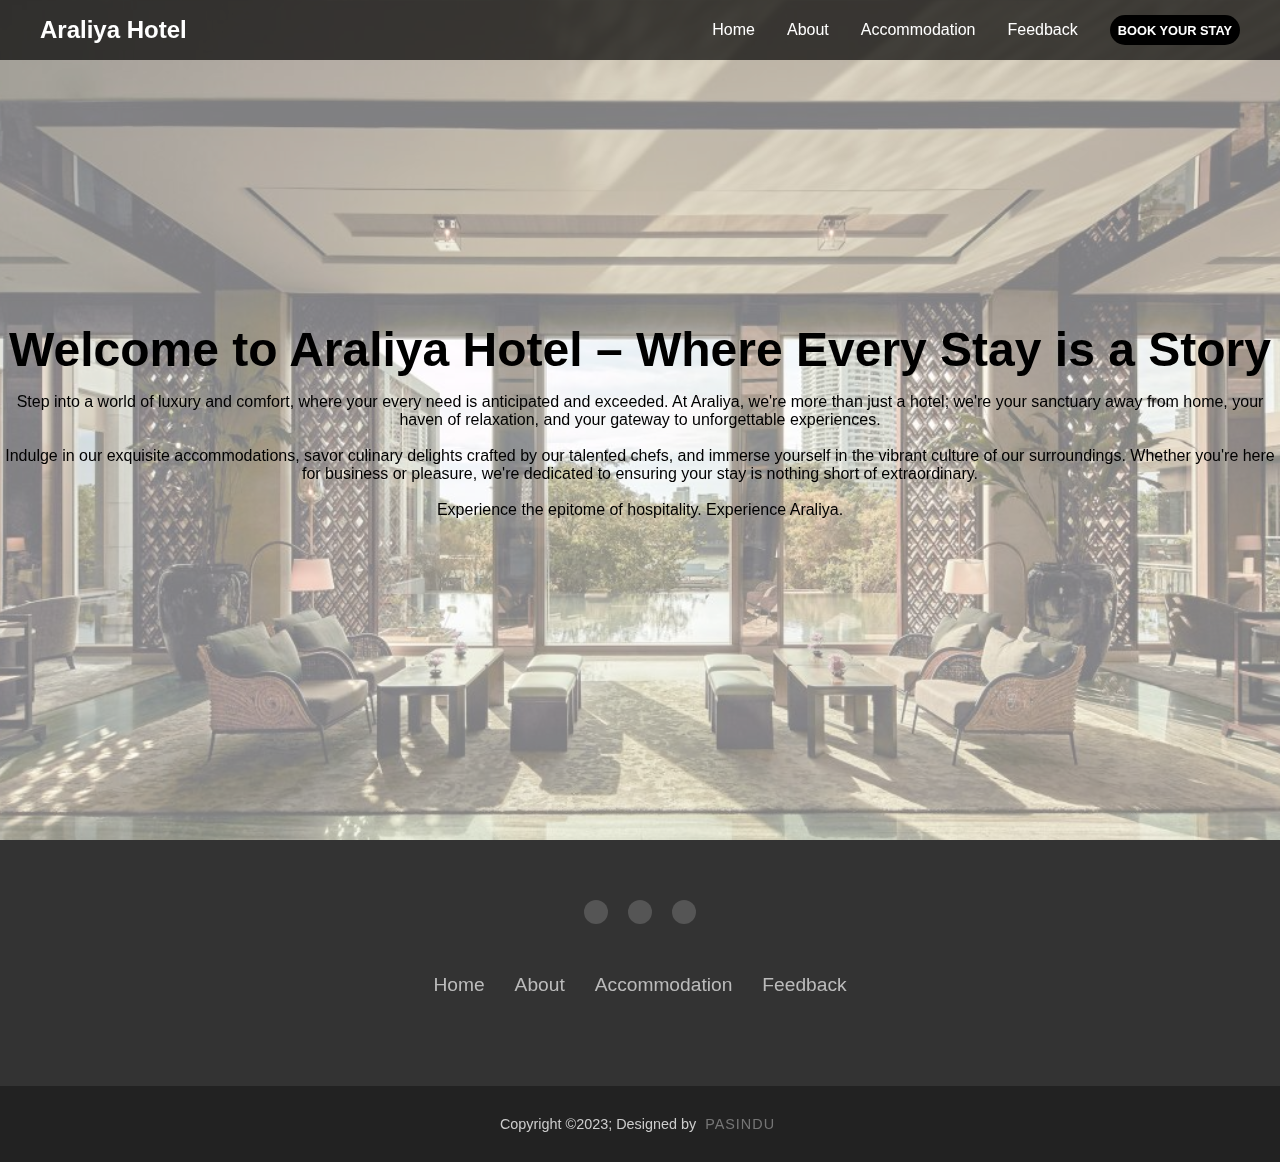
<file: index.html>
<!DOCTYPE html>
<html lang="en">
<head>
    <meta charset="UTF-8">
    <meta http-equiv="X-UA-Compatible" content="IE-edge">
    <meta name="viewport" content="width=device-width, initial-scale=1.0">
    <link rel="stylesheet" href="https://cdnjs.cloudflare.com/ajax/libs/font-awesome/6.5.2/css/all.min.css" integrity="sha512-SnH5WK+bZxgPHs44uWIX+LLJAJ9/2PkPKZ5QiAj6Ta86w+fsb2TkcmfRyVX3pBnMFcV7oQPJkl9QevSCWr3W6A==" crossorigin="anonymous" referrerpolicy="no-referrer" />
    <link rel="stylesheet" href="https://cdnjs.cloudflare.com/ajax/libs/font-awesome/6.5.1/css/all.min.css" integrity="sha512-DTOQO9RWCH3ppGqcWaEA1BIZOC6xxalwEsw9c2QQeAIftl+Vegovlnee1c9QX4TctnWMn13TZye+giMm8e2LwA==" crossorigin="anonymous" referrerpolicy="no-referrer" />
    <title>Hotel Project</title>
    <link rel="stylesheet" href="Home Page.css">
</head>
<body>
    <header>
        <div class="navbar">
            <div class="logo"><a href="index.html">Araliya Hotel</a></div>
            <ul class="links">
                <li><a href="index.html">Home</a></li>
                <li><a href="About Page.html">About</a></li>
                <li><a href="Accommodation Page.html">Accommodation</a></li>
                <li><a href="Feedback Page.html">Feedback</a></li>
                <li><a href="BYS Page.html" class="booking_btn">BOOK YOUR STAY</a></li>
            </ul>
            <div class="bar_btn">
                <i class="fas fa-bars"></i>
            </div>
        </div>
        <div class="dropdown_menu">
            <ul>
                <li><a href="index.html">Home</a></li>
                <li><a href="About Page.html">About</a></li>
                <li><a href="Accommodation Page.html">Accommodation</a></li>
                <li><a href="Feedback Page.html">Feedback</a></li>
                <li><a href="BYS Page.html" class="booking_btn">BOOK YOUR STAY</a></li>
            </ul>
        </div>
    </header>
    <main>
        <section id="greeting">
            <h1>Welcome to Araliya Hotel – Where Every Stay is a Story</h1>
            <p>Step into a world of luxury and comfort, where your every need is anticipated and exceeded. At Araliya, we're more than just a 
                hotel; we're your sanctuary away from home, your haven of relaxation, and your gateway to unforgettable experiences.<br><br>
                Indulge in our exquisite accommodations, savor culinary delights crafted by our talented chefs, and immerse yourself in the 
                vibrant culture of our surroundings. Whether you're here for business or pleasure, we're dedicated to ensuring your stay is 
                nothing short of extraordinary.<br><br>
                Experience the epitome of hospitality. Experience Araliya.</p>
        </section>
    </main>
    
    <footer>
        <div class="footerContainer">
            <div class="socialIcons">
                <a href="https://m.facebook.com/login/?locale=en_GB"><i class="fa-brands fa-facebook"></i></a>
                <a href="https://www.instagram.com/accounts/login/?hl=en"><i class="fa-brands fa-instagram"></i></a>
                <a href="https://www.youtube.com/"><i class="fa-brands fa-youtube"></i></a>
            </div>
            <div class="footerNav">
                <ul><li><a href="index.html">Home</a></li>
                    <li><a href="About Page.html">About</a></li>
                    <li><a href="Accommodation Page.html">Accommodation</a></li>
                    <li><a href="Feedback Page.html">Feedback</a></li>
                </ul>
            </div>
               
        </div>
        <div class="footerBottom">
            <p>Copyright &copy;2023; Designed by <span class="designer">PASINDU</span></p>
        </div>
    </footer>
    
    <div class="slideshow-container">
        <img class="slideshow-image" src="1.jpg" alt="Slideshow Image">
        <img class="slideshow-image" src="2.jpg" alt="Slideshow Image">
        <img class="slideshow-image" src="3.jpg" alt="Slideshow Image">
        <img class="slideshow-image" src="4.jpg" alt="Slideshow Image">
        <img class="slideshow-image" src="5.jpg" alt="Slideshow Image">
    </div>
    <script src="Home Page.js"></script>
</body>
</html>
</file>
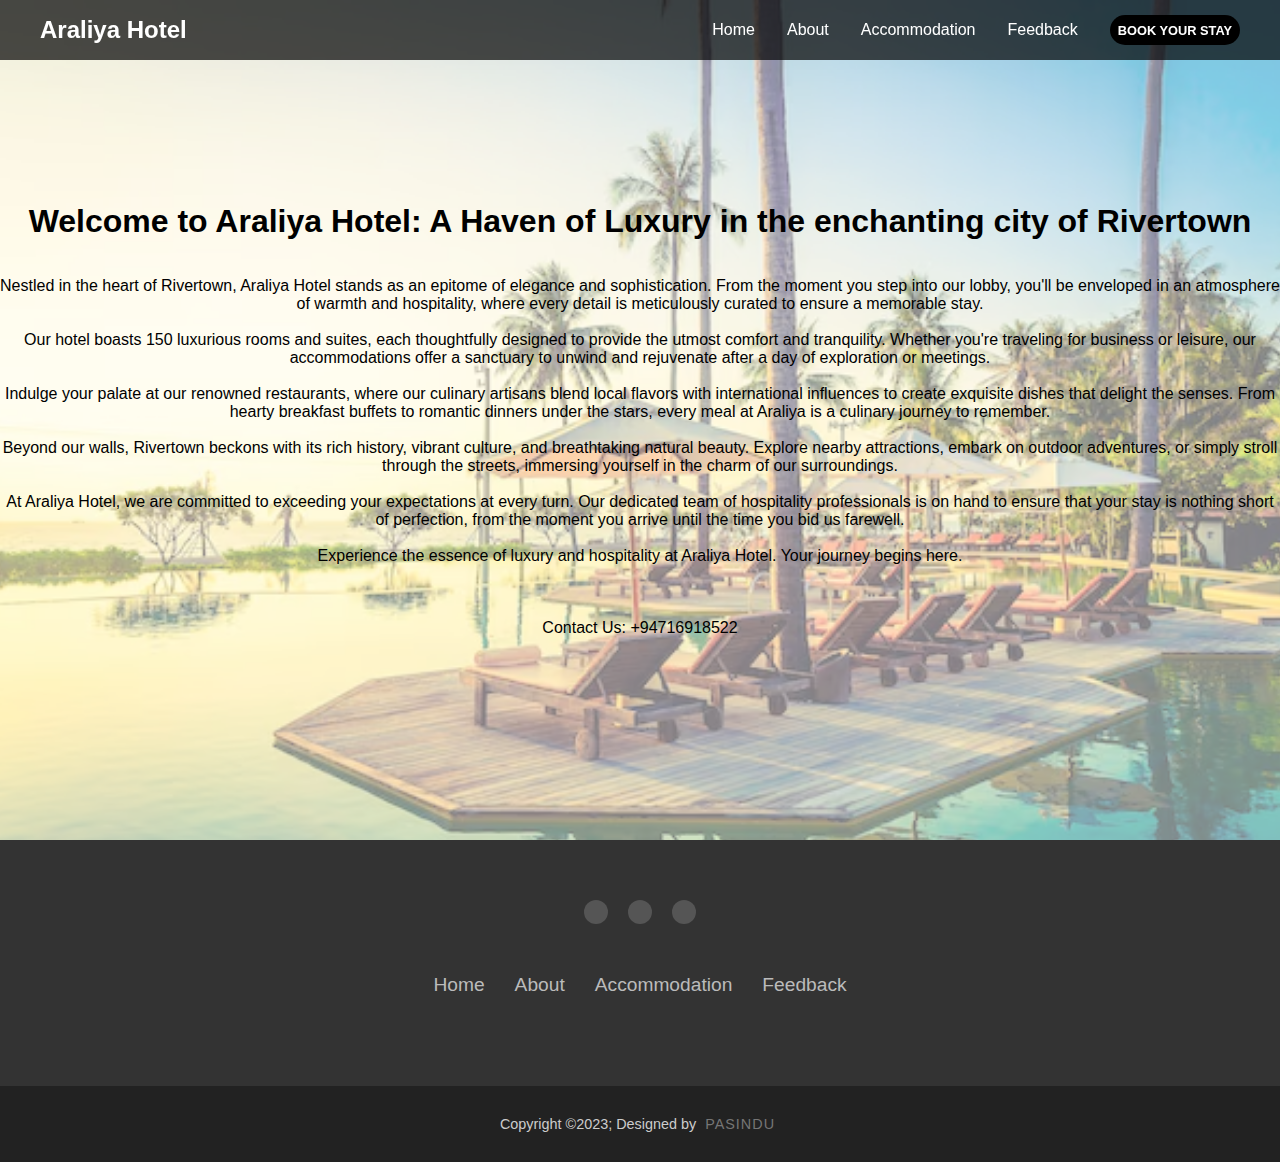
<file: About Page.html>
<!DOCTYPE html>
<html lang="en">
<head>
    <meta charset="UTF-8">
    <meta http-equiv="X-UA-Compatible" content="IE-edge">
    <meta name="viewport" content="width=device-width, initial-scale=1.0">
    <link rel="stylesheet" href="https://cdnjs.cloudflare.com/ajax/libs/font-awesome/6.5.2/css/all.min.css" integrity="sha512-SnH5WK+bZxgPHs44uWIX+LLJAJ9/2PkPKZ5QiAj6Ta86w+fsb2TkcmfRyVX3pBnMFcV7oQPJkl9QevSCWr3W6A==" crossorigin="anonymous" referrerpolicy="no-referrer" />
    <title>Araliya Hotel</title>
    <link rel="stylesheet" href="About.css">
</head>
<body>
    <header>
        <div class="navbar">
            <div class="logo"><a href="index.html">Araliya Hotel</a></div>
            <ul class="links">
                <li><a href="index.html">Home</a></li>
                <li><a href="About Page.html">About</a></li>
                <li><a href="Accommodation Page.html">Accommodation</a></li>
                <li><a href="Feedback Page.html">Feedback</a></li>
                <li><a href="BYS Page.html" class="booking_btn">BOOK YOUR STAY</a></li>
            </ul>
            <div class="bar_btn">
                <i class="fas fa-bars"></i>
            </div>
        </div>
        <div class="dropdown_menu">
            <ul class="links">
                <li><a href="index.html">Home</a></li>
                <li><a href="About Page.html">About</a></li>
                <li><a href="Accommodation Page.html">Accommodation</a></li>
                <li><a href="Feedback Page.html">Feedback</a></li>
                <li><a href="BYS Page.html" class="booking_btn">BOOK YOUR STAY</a></li>
            </ul>
        </div>
    </header>
    
    <main>
        <section id="about">
            <h1>Welcome to Araliya Hotel: A Haven of Luxury in the enchanting city of Rivertown<br><br></h1>
            <p>Nestled in the heart of Rivertown, Araliya Hotel stands as an epitome of elegance and sophistication. From the moment you step into our lobby, you'll be enveloped in an atmosphere of warmth and hospitality, where every detail is meticulously curated to ensure a memorable stay.<br><br>
                Our hotel boasts 150 luxurious rooms and suites, each thoughtfully designed to provide the utmost comfort and tranquility. Whether you're traveling for business or leisure, our accommodations offer a sanctuary to unwind and rejuvenate after a day of exploration or meetings.<br><br>

                Indulge your palate at our renowned restaurants, where our culinary artisans blend local flavors with international influences to create exquisite dishes that delight the senses. From hearty breakfast buffets to romantic dinners under the stars, every meal at Araliya is a culinary journey to remember.<br><br>
                
                Beyond our walls, Rivertown beckons with its rich history, vibrant culture, and breathtaking natural beauty. Explore nearby attractions, embark on outdoor adventures, or simply stroll through the streets, immersing yourself in the charm of our surroundings.<br><br>
                
                At Araliya Hotel, we are committed to exceeding your expectations at every turn. Our dedicated team of hospitality professionals is on hand to ensure that your stay is nothing short of perfection, from the moment you arrive until the time you bid us farewell.<br><br>
                
                Experience the essence of luxury and hospitality at Araliya Hotel. Your journey begins here.<br><br><br><br>
            Contact Us: +94716918522</p>
        </section>
    </main>
    <footer>
        <div class="footerContainer">
            <div class="socialIcons">
                <a href="https://m.facebook.com/login/?locale=en_GB"><i class="fa-brands fa-facebook"></i></a>
                <a href="https://www.instagram.com/accounts/login/?hl=en"><i class="fa-brands fa-instagram"></i></a>
                <a href="https://www.youtube.com/"><i class="fa-brands fa-youtube"></i></a>
            </div>
            <div class="footerNav">
                <ul><li><a href="index.html">Home</a></li>
                    <li><a href="About Page.html">About</a></li>
                    <li><a href="Accommodation Page.html">Accommodation</a></li>
                    <li><a href="Feedback Page.html">Feedback</a></li>
                    </ul>
            </div>
               
        </div>
        <div class="footerBottom">
            <p>Copyright &copy;2023; Designed by <span class="designer">PASINDU</span></p>
        </div>
    </footer>
    <script src="About Page.js"></script>
</body>
</html>
</file>
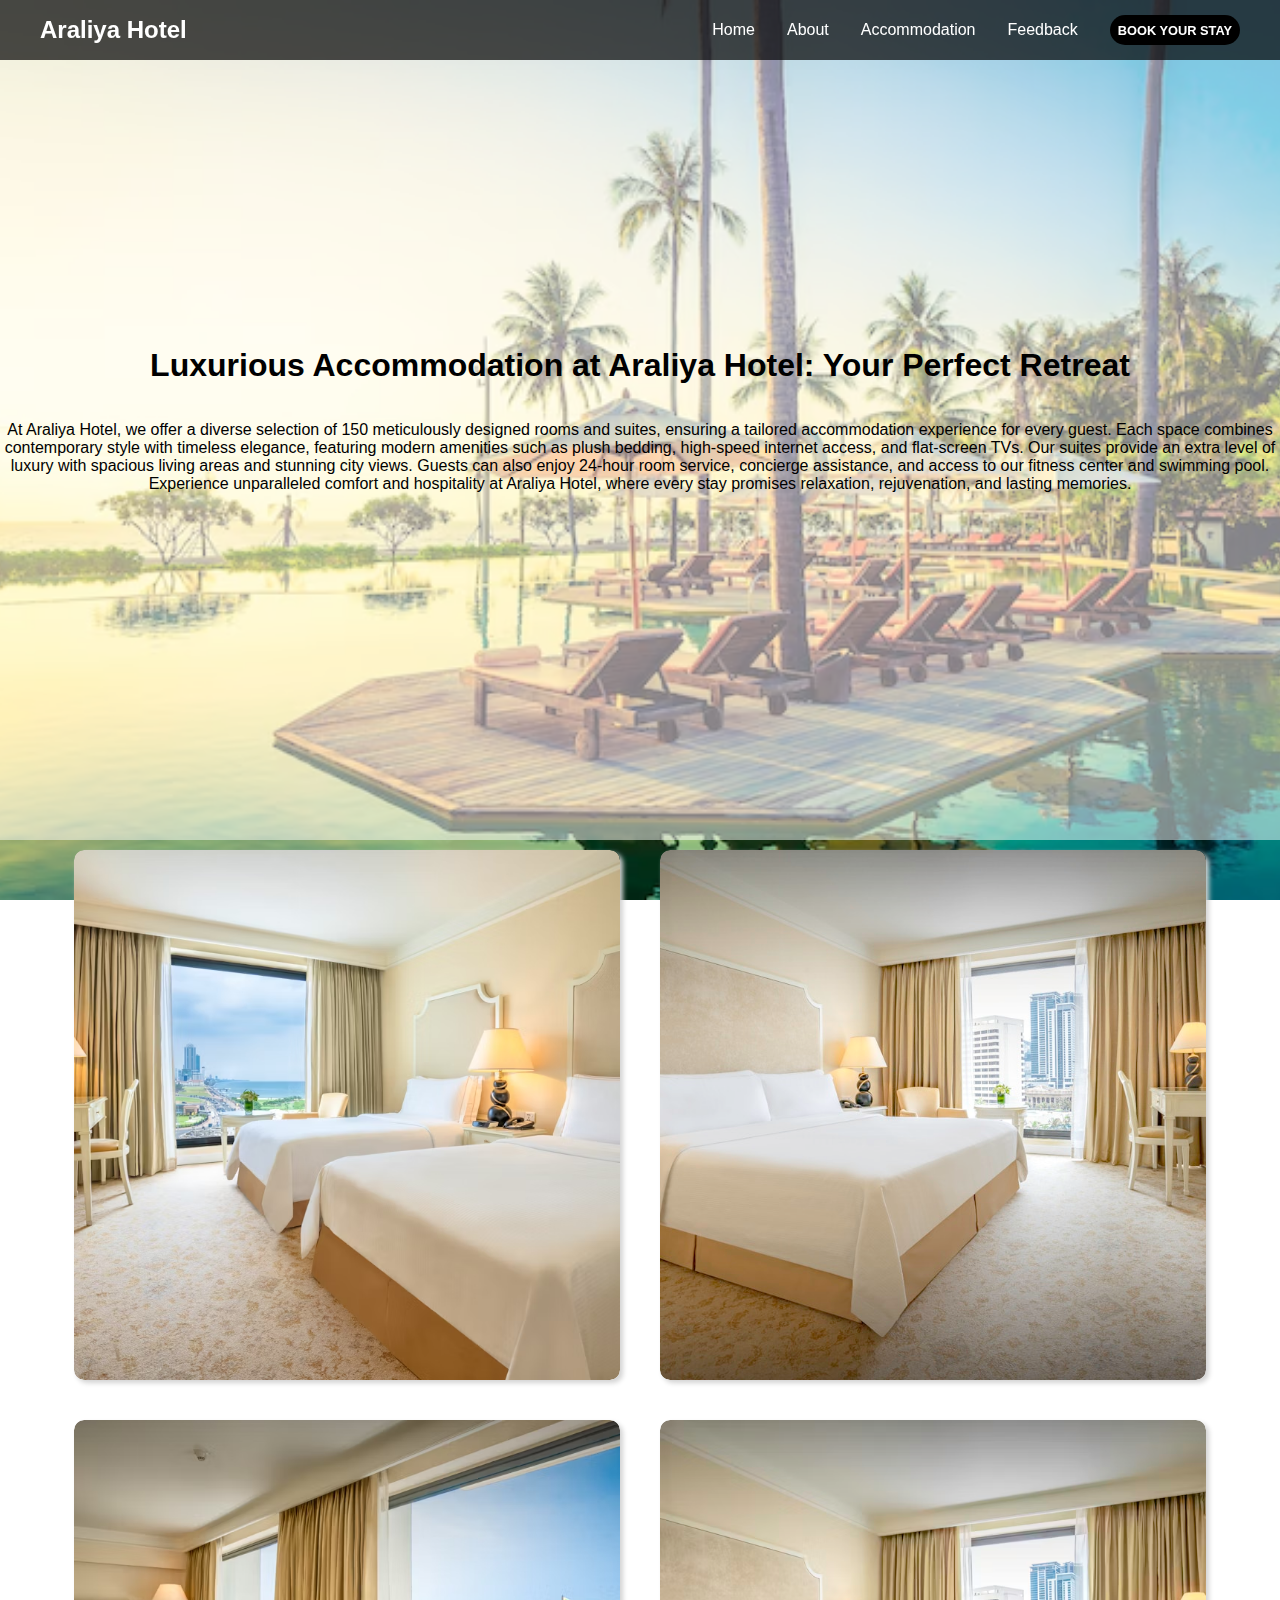
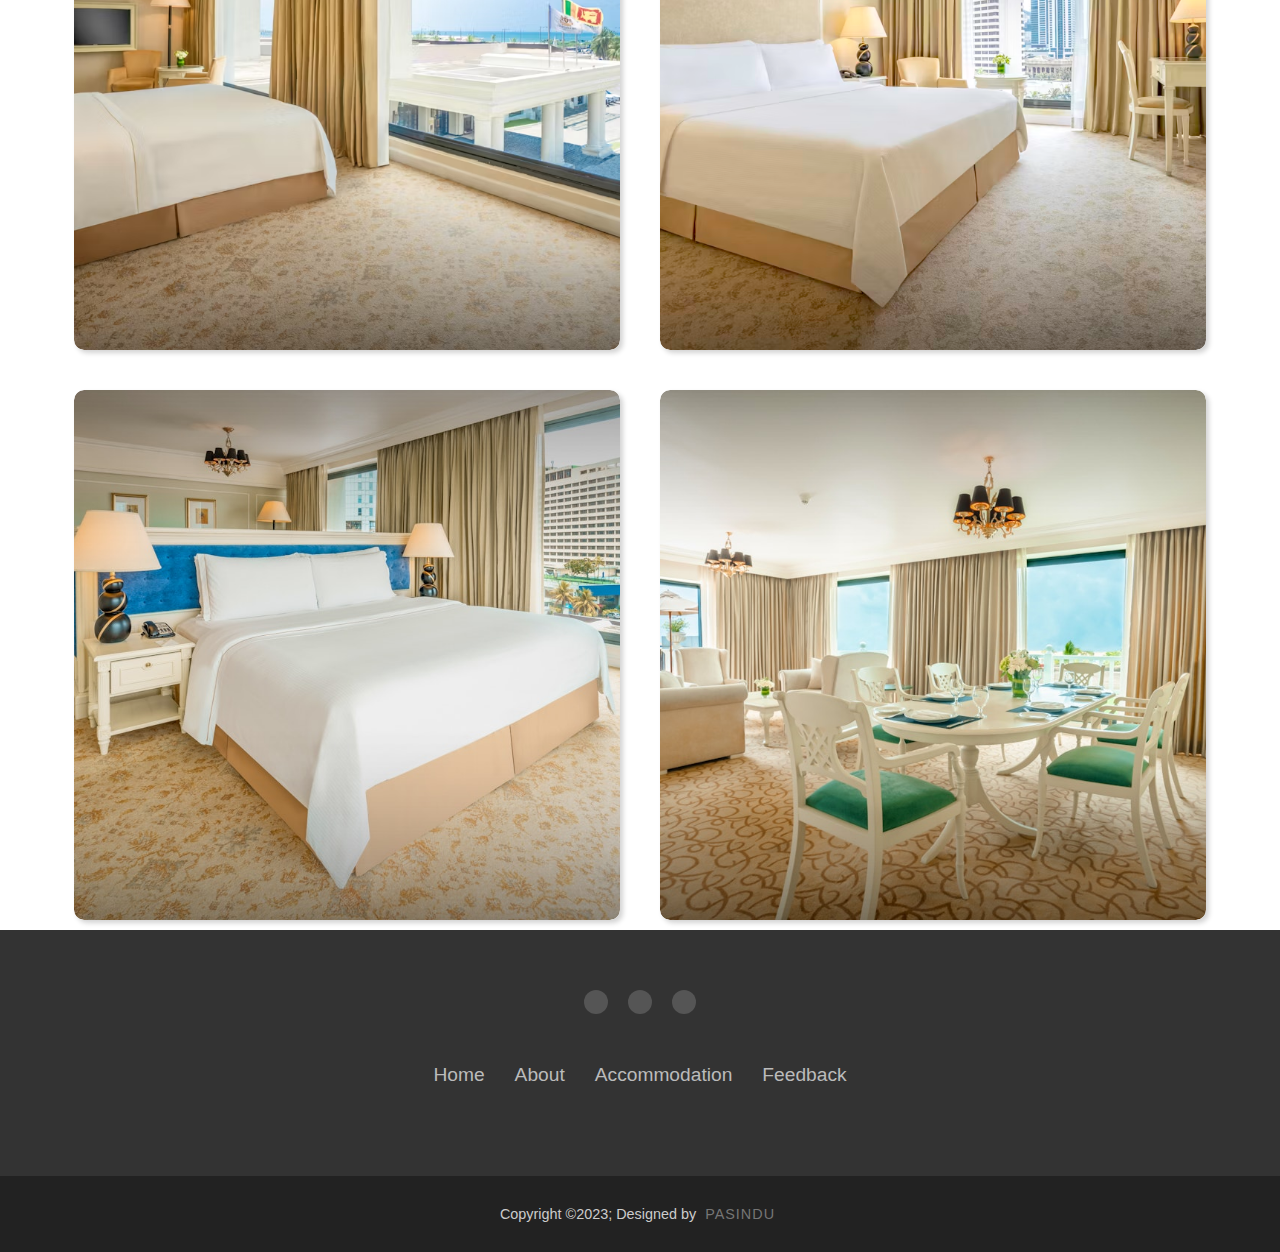
<file: Accommodation Page.html>
<!DOCTYPE html>
<html lang="en">
<head>
    <meta charset="UTF-8">
    <meta http-equiv="X-UA-Compatible" content="IE-edge">
    <meta name="viewport" content="width=device-width, initial-scale=1.0">
    <link rel="stylesheet" href="https://cdnjs.cloudflare.com/ajax/libs/font-awesome/6.5.2/css/all.min.css" integrity="sha512-SnH5WK+bZxgPHs44uWIX+LLJAJ9/2PkPKZ5QiAj6Ta86w+fsb2TkcmfRyVX3pBnMFcV7oQPJkl9QevSCWr3W6A==" crossorigin="anonymous" referrerpolicy="no-referrer" />
    <title>Araliya Hotel</title>
    <link rel="stylesheet" href="Accommodation Page.css">
</head>
<body>
    <header>
        <div class="navbar">
            <div class="logo"><a href="index.html">Araliya Hotel</a></div>
            <ul class="links">
                <li><a href="index.html">Home</a></li>
                <li><a href="About Page.html">About</a></li>
                <li><a href="Accommodation Page.html">Accommodation</a></li>
                <li><a href="Feedback Page.html">Feedback</a></li>
                <li><a href="BYS Page.html" class="booking_btn">BOOK YOUR STAY</a></li>
            </ul>
            <div class="bar_btn">
                <i class="fas fa-bars"></i>
            </div>
        </div>
        <div class="dropdown_menu">
            <ul class="links">
                <li><a href="index.html">Home</a></li>
                <li><a href="About Page.html">About</a></li>
                <li><a href="Accommodation Page.html">Accommodation</a></li>
                <li><a href="Feedback Page.html">Feedback</a></li>
                <li><a href="BYS Page.html" class="booking_btn">BOOK YOUR STAY</a></li>
            </ul>
        </div>
    </header>

    <section id="about">
        <h1>Luxurious Accommodation at Araliya Hotel: Your Perfect Retreat<br><br></h1>
        <p>
            At Araliya Hotel, we offer a diverse selection of 150 meticulously designed rooms and suites, 
            ensuring a tailored accommodation experience for every guest. Each space combines contemporary 
            style with timeless elegance, featuring modern amenities such as plush bedding, high-speed internet 
            access, and flat-screen TVs. Our suites provide an extra level of luxury with spacious living areas 
            and stunning city views. Guests can also enjoy 24-hour room service, concierge assistance, and access to 
            our fitness center and swimming pool. Experience unparalleled comfort and hospitality at Araliya Hotel, 
            where every stay promises relaxation, rejuvenation, and lasting memories.</p>
    </section>

    <div class="accommodations">
        <div class="pic SR" data-text="SUPERIOR ROOM">
            <img src="img 1.avif">
        </div>
        <div class="pic DR" data-text="DELUXE ROOM">
            <img src="img 2.jpg">
        </div>
        <div class="pic PR" data-text="PREMIUM ROOM">
            <img src="img 3.avif">
        </div>
        <div class="pic SR" data-text="EXECUTIVE ROOMS">
            <img src="img 4.avif">
        </div>
        <div class="pic DR" data-text="SUITES">
            <img src="img 5.jpg">
        </div>
        <div class="pic PR" data-text="ARALIYA SUITE">
            <img src="img 6.jpg">
        </div>
    </div>
    
    <footer>
        <div class="footerContainer">
            <div class="socialIcons">
                <a href="https://m.facebook.com/login/?locale=en_GB"><i class="fa-brands fa-facebook"></i></a>
                <a href="https://www.instagram.com/accounts/login/?hl=en"><i class="fa-brands fa-instagram"></i></a>
                <a href="https://www.youtube.com/"><i class="fa-brands fa-youtube"></i></a>
            </div>
            <div class="footerNav">
                <ul><li><a href="index.html">Home</a></li>
                    <li><a href="About Page.html">About</a></li>
                    <li><a href="Accommodation Page.html">Accommodation</a></li>
                    <li><a href="Feedback Page.html">Feedback</a></li>
                    </ul>
            </div>
               
        </div>
        <div class="footerBottom">
            <p>Copyright &copy;2023; Designed by <span class="designer">PASINDU</span></p>
        </div>
    </footer>
    <script src="Accommodation Page.js"></script>
</body>
</html>
</file>
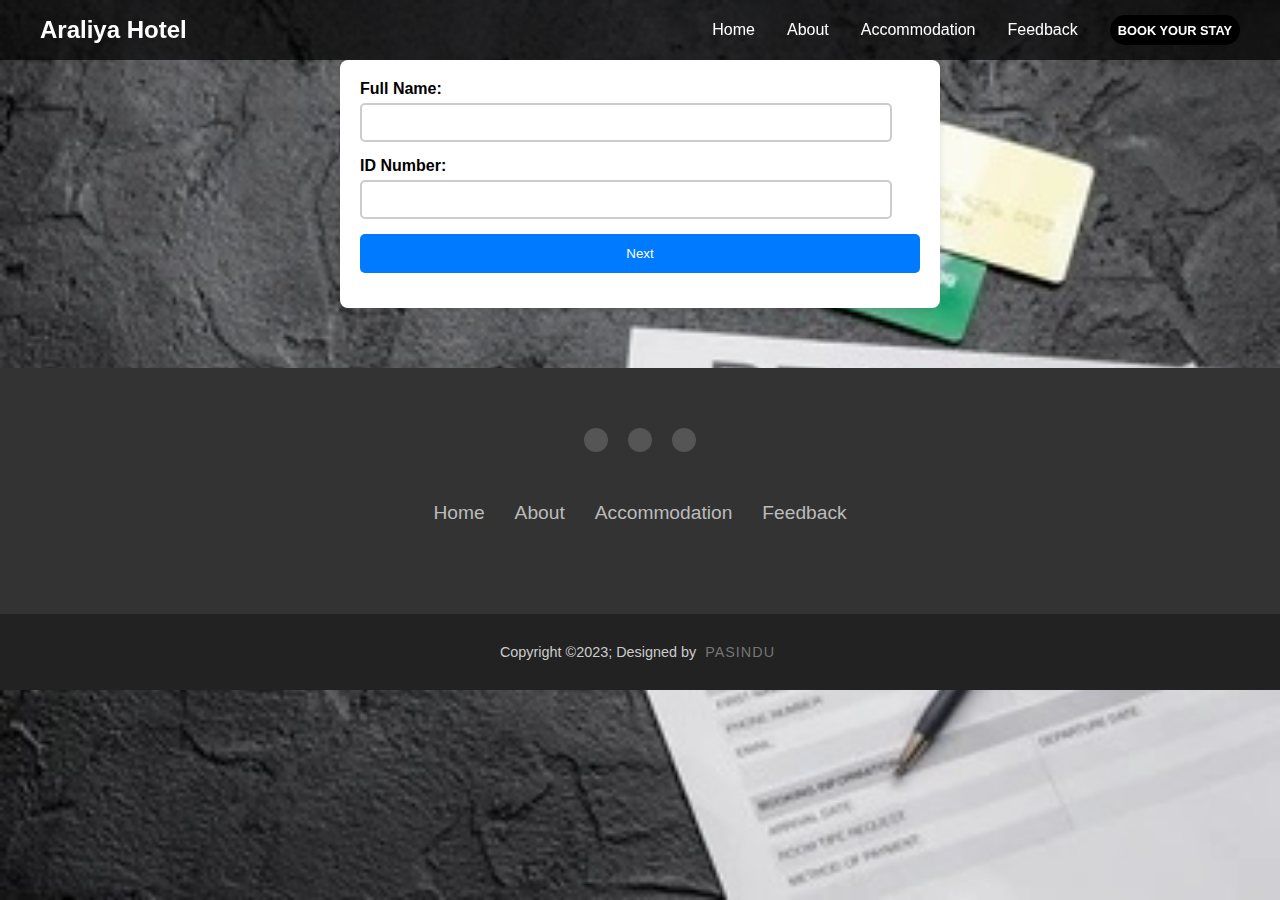
<file: BYS Page.html>
<!DOCTYPE html>
<html lang="en">
<head>
    <meta charset="UTF-8">
    <meta http-equiv="X-UA-Compatible" content="IE-edge">
    <meta name="viewport" content="width=device-width, initial-scale=1.0">
    <link rel="stylesheet" href="https://cdnjs.cloudflare.com/ajax/libs/font-awesome/6.5.2/css/all.min.css" integrity="sha512-SnH5WK+bZxgPHs44uWIX+LLJAJ9/2PkPKZ5QiAj6Ta86w+fsb2TkcmfRyVX3pBnMFcV7oQPJkl9QevSCWr3W6A==" crossorigin="anonymous" referrerpolicy="no-referrer" />
    <title>Araliya Hotel</title>
    <link rel="stylesheet" href="BYS Page.css">
</head>
<body>
    <header>
        <div class="navbar">
            <div class="logo"><a href="index.html">Araliya Hotel</a></div>
            <ul class="links">
                <li><a href="index.html">Home</a></li>
                <li><a href="About Page.html">About</a></li>
                <li><a href="Accommodation Page.html">Accommodation</a></li>
                <li><a href="Feedback Page.html">Feedback</a></li>
                <li><a href="BYS Page.html" class="booking_btn">BOOK YOUR STAY</a></li>
            </ul>
            <div class="bar_btn">
                <i class="fas fa-bars"></i>
            </div>
        </div>
        <div class="dropdown_menu">
            <ul class="links">
                <li><a href="index.html">Home</a></li>
                <li><a href="About Page.html">About</a></li>
                <li><a href="Accommodation Page.html">Accommodation</a></li>
                <li><a href="Feedback Page.html">Feedback</a></li>
                <li><a href="BYS Page.html" class="booking_btn">BOOK YOUR STAY</a></li>
            </ul>
        </div>
    </header>
    <div class="form-container">
        <form id="booking-form">
            <!-- Personal Information -->
            <div class="form-step active-step">
                <div class="input-group">
                    <label for="fullname">Full Name:</label>
                    <input type="text" id="fullname" name="fullname" required>
                </div>
                <div class="input-group">
                    <label for="id-number">ID Number:</label>
                    <input type="text" id="id-number" name="id-number" required>
                </div>
                <button type="button" class="next-btn">Next</button>
            </div>

            <!-- Date and Room Selection -->
            <div class="form-step">
                <div class="input-group">
                    <label for="checkin-date">Check-in Date:</label>
                    <input type="date" id="checkin-date" name="checkin-date" required>
                </div>
                <div class="input-group">
                    <label for="checkout-date">Check-out Date:</label>
                    <input type="date" id="checkout-date" name="checkout-date" required>
                </div>
                <div class="input-group">
                    <label for="room-type">Room Type:</label>
                    <select id="room-type" name="room-type">
                        <option value="Single - $100/night">Single - $100/night</option>
                        <option value="Double - $150/night">Double - $150/night</option>
                        <option value="Suite - $200/night">Suite - $200/night</option>
                    </select>
                </div>
                <button type="button" class="prev-btn">Previous</button>
                <button type="button" class="next-btn">Next</button>
            </div>

            <!-- Package and Transfer Selection -->
            <div class="form-step">
                <div class="input-group">
                    <label for="package">Select Package:</label>
                    <select id="package" name="package">
                        <option value="none">No Package</option>
                        <option value="breakfast">Breakfast - $20/day</option>
                        <option value="all-inclusive">All-inclusive - $50/day</option>
                    </select>
                </div>
                <div class="input-group">
                    <label for="transfer">Add Transfer Service ($30):</label>
                    <input type="checkbox" id="transfer" name="transfer">
                </div>
                <button type="button" class="prev-btn">Previous</button>
                <button type="button" class="next-btn">Next</button>
            </div>

            <!-- Summary and Confirmation -->
            <div class="form-step">
                <div class="summary-section">
                    <h2 class="summary-heading">Review Your Booking</h2>
                    <p class="summary-detail"><span class="detail-label">Name:</span><span class="detail-value" id="detail-name"></span></p>
                    <p class="summary-detail"><span class="detail-label">ID Number:</span><span class="detail-value" id="detail-id"></span></p>
                    <p class="summary-detail"><span class="detail-label">Check-in:</span><span class="detail-value" id="detail-checkin"></span></p>
                    <p class="summary-detail"><span class="detail-label">Check-out:</span><span class="detail-value" id="detail-checkout"></span></p>
                    <p class="summary-detail"><span class="detail-label">Room Type:</span><span class="detail-value" id="detail-roomtype"></span></p>
                    <p class="summary-detail"><span class= "detail-label">Package:</span><span class="detail-value" id="detail-package"></span></p>
                    <p class="summary-detail"><span class= "detail-label">Transfer Service:</span><span class= "detail-value" id="detail-transfer"></span></p>
                    <p class="summary-detail"><span class="detail-label">Total Cost:</span><span class= "detail-value" id="detail-totalcost"></span></p>
                </div>
                <button type="button" class="prev-btn">Previous</button>
                <button type="submit">Confirm Booking</button>
            </div>
        </form>
        <div id="confirmationMessage" style="display: none; color: green; font-size: 20px; margin-top: 20px;"></div>
    </div>

    <footer>
        <div class="footerContainer">
            <div class="socialIcons">
                <a href="https://m.facebook.com/login/?locale=en_GB"><i class="fa-brands fa-facebook"></i></a>
                <a href="https://www.instagram.com/accounts/login/?hl=en"><i class="fa-brands fa-instagram"></i></a>
                <a href="https://www.youtube.com/"><i class="fa-brands fa-youtube"></i></a>
            </div>
            <div class="footerNav">
                <ul><li><a href="index.htmll">Home</a></li>
                    <li><a href="About Page.html">About</a></li>
                    <li><a href="Accommodation Page.html">Accommodation</a></li>
                    <li><a href="Feedback Page.html">Feedback</a></li>
                    </ul>
            </div>
               
        </div>
        <div class="footerBottom">
            <p>Copyright &copy;2023; Designed by <span class="designer">PASINDU</span></p>
        </div>
    </footer>
    <script src="BYS Page.js"></script>
</body>
</html>
</file>
<file: Home Page.css>
*{
    margin: 0;
    padding: 0;
    box-sizing: border-box;
    font-family: 'Open Sans', sans-serif;
}

body {
    margin: 0;
    padding: 0;
    font-family: 'Open Sans', sans-serif;
    /* Set background photo */
    background-image: url('1.jpg');
    background-size: cover;
    background-position: center;
    height: 100vh; /* Ensures the background covers the entire viewport */
}

li{
    list-style: none;
}

a{
    text-decoration: none;
    color: white;
    font-size: 1rem;
}

a:hover{
    color: orangered;
}

/*HEADER*/
header {
    position: relative;
    padding: 0 2rem;
    /* Set initial background color */
    background-color: rgba(0, 0, 0, 0.7);
    /* Set transition for background color */
    transition: background-color 0.5s ease;
}

/* Add this CSS to your stylesheet */

header.black-bg {
    background-color: #000 !important; /* Change to full black */
}


header {
    position: fixed;
    top: 0;
    left: 0;
    width: 100%;
    background-color: black(255, 255, 255, 0.8); /* Adjust the background color and opacity as needed */
    z-index: 1000; /* Ensure the header appears above the slideshow */
}

.navbar{
    width: 100%;
    height: 60px;
    max-width: 1200px;
    margin: 0 auto;
    display: flex;
    align-items: center;
    justify-content: space-between;
}

.navbar .logo a{
    font-size: 1.5rem;
    font-weight: bold;
}

.navbar .links{
    display: flex;
    gap: 2rem;
}

.navbar .links a{
    padding-bottom: 5px;
    color: white;
    border-bottom: 2px solid transparent;
}

.navbar .links a:hover{
    border-color: var(--white);
}

.navbar .bar_btn{
    color: black;
    font-size: 1.5rem;
    cursor: pointer;
    display: none;
}

.booking_btn{
    background-color: black;
    color: white;
    padding: 0.5rem;
    border: none;
    outline: none;
    border-radius: 20px;
    font-size: 0.8rem;
    font-weight: bold;
    cursor: pointer;
    transition: scale 0.2 ease;
}

.booking_btn:hover{
    scale: 1.05;
    color: #fa7e01;
}

.booking_btn:active{
    scale: 0.95;
}

/*DROPDOWN MENU*/
.dropdown_menu{
    display: none;
    position: absolute;
    right: 2rem;
    top: 60px;
    width: 300px;
    height: 0;
    background: rgba(255, 255, 255, 0.1);
    backdrop-filter: blur(15px);
    border-radius: 10px;
    overflow: hidden;
    transition: height 0.2s cubic-bezier(0.175, 0.885, 0.32, 1.275);
}

.dropdown_menu.open{
    height: 260px;

}

.dropdown_menu li{
    padding: 0.7rem;
    display: flex;
    align-items: center;
    justify-content: center;
}

.dropdown_menu .booking_btn{
    width: 100%;
    display: flex;
    justify-content: center;
}


/*SLIDESHOW*/

.slideshow-container {
    position: fixed;
    top: 0;
    left: 0;
    width: 100%;
    height: 100vh; /* Set the height to cover the entire viewport */
    overflow: hidden;
    z-index: -1;
    
}

.slideshow-image {
    position: absolute;
    top: 0;
    left: 0;
    width: 100%;
    height: 100%;
    object-fit: cover; /* Ensures the image covers the entire container */
    opacity: 0;
    transition: opacity 1s ease-in-out; /* Adjust the transition timing as needed */
    
}

.slideshow-image.active {
    opacity: 1;
}


/*FOOTER*/

/* Footer styling with more changes */

footer {
    background-color: #333; /* Changed background color */
}

.footerContainer {
    width: 100%;
    padding: 50px 30px; /* Increased top padding */
}

.socialIcons {
    display: flex;
    justify-content: center;
    margin-bottom: 30px; /* Increased margin bottom */
}

.socialIcons a {
    text-decoration: none;
    padding: 12px; /* Increased padding */
    background-color: #555; /* Changed background color */
    margin: 10px;
    border-radius: 50%;
}

.socialIcons a i {
    font-size: 2.2em; /* Increased icon size */
    color: #fff; /* Changed icon color */
}

/* Hover affect on social media icon */
.socialIcons a:hover {
    background-color: #444; /* Changed hover background color */
}

.socialIcons a:hover i {
    color: #ddd; /* Changed hover icon color */
}

.footerNav {
    margin: 40px 0; /* Increased margin */
}

.footerNav ul {
    display: flex;
    justify-content: center;
    list-style-type: none;
}

.footerNav ul li a {
    color: #ddd;
    margin: 15px; /* Decreased margin */
    text-decoration: none;
    font-size: 1.2em; /* Decreased font size */
    opacity: 0.8; /* Adjusted opacity */
    transition: 0.3s; /* Decreased transition time */
}

.footerNav ul li a:hover {
    opacity: 1;
}

.footerBottom {
    background-color: #222; /* Changed bottom background color */
    padding: 30px; /* Increased padding */
    text-align: center;
}

.footerBottom p {
    color: #ccc; /* Changed text color */
    font-size: 0.9em; /* Decreased font size */
}

.designer {
    opacity: 0.7;
    text-transform: uppercase;
    letter-spacing: 1px;
    font-weight: 400;
    margin: 0px 5px;
    color: #999; /* Changed text color */
}

@media (max-width: 700px) {
    .footerNav ul li {
        margin: 10px; /* Decreased margin */
    }

    .socialIcons a {
        padding: 10px; /* Adjusted padding */
        margin: 6px; /* Decreased margin */
    }
}


/*GREETING*/
#greeting{
    height: calc(100vh - 60px);
    display: flex;
    flex-direction: column;
    align-items: center;
    justify-content: center;
    text-align: center;
    color: #000000;
    z-index: 1;
    background-color: rgba(255, 255, 255, 0.5);
}
#greeting h1{
    font-size: 3rem;
    margin-bottom: 1rem;
}




/*RESPONSIVE DESIGN*/

@media (max-width: 992px){
    .navbar .links,
    .navbar .booking_btn{
        display: none;
    }

    .navbar .bar_btn{
        display: block; /* Added to show the bar_btn */
    }

    .dropdown_menu{
        display: block;
    }
}

@media (max-width: 576px){
    .dropdown_menu{
        left: 2rem;
        width: unset;
    }
}

@media screen and (max-width: 768px) {
.footerContainer {
    padding: 20px 10px;
  }
 
  .socialIcons a {
    padding: 6px;
    margin: 4px;
  }
 
  .footerNav ul li a {
    margin: 10px;
    font-size: 1em;
  }
}
</file>
<file: About.css>
*{
    margin: 0;
    padding: 0;
    box-sizing: border-box;
    font-family: 'Open Sans', sans-serif;
}

body {
    margin: 0;
    padding: 0;
    font-family: 'Open Sans', sans-serif;
    /* Set background photo */
    background-image: url('1.avif'); /* Replace 'background.jpg' with your image file */
    background-size: cover;
    background-position: center;
    background-attachment: fixed; /* Ensures the background covers the entire viewport */
}

li{
    list-style: none;
}

a{
    text-decoration: none;
    color: white;
    font-size: 1rem;
}

a:hover{
    color: orangered;
}

/*HEADER*/
header {
    position: relative;
    padding: 0 2rem;
    /* Set initial background color */
    background-color: rgba(0, 0, 0, 0.7);
    /* Set transition for background color */
    transition: background-color 0.5s ease;
}

header {
    position: fixed;
    top: 0;
    left: 0;
    width: 100%;
    background-color: black(255, 255, 255, 0.8); /* Adjust the background color and opacity as needed */
    z-index: 1000; /* Ensure the header appears above the slideshow */
}

header.black-bg {
    background-color: #000 !important; /* Change to full black */
}

.navbar{
    width: 100%;
    height: 60px;
    max-width: 1200px;
    margin: 0 auto;
    display: flex;
    align-items: center;
    justify-content: space-between;
}

.navbar .logo a{
    font-size: 1.5rem;
    font-weight: bold;
}

.navbar .links{
    display: flex;
    gap: 2rem;
}

.navbar .links a{
    padding-bottom: 5px;
    color: white;
    border-bottom: 2px solid transparent;
}

.navbar .links a:hover{
    border-color: var(--white);
}

.navbar .bar_btn{
    color: black;
    font-size: 1.5rem;
    cursor: pointer;
    display: none;
}

.booking_btn{
    background-color: black;
    color: white;
    padding: 0.5rem;
    border: none;
    outline: none;
    border-radius: 20px;
    font-size: 0.8rem;
    font-weight: bold;
    cursor: pointer;
    transition: scale 0.2 ease;
}

.booking_btn:hover{
    scale: 1.05;
    color: #fa7e01;
}

.booking_btn:active{
    scale: 0.95;
}

/*DROPDOWN MENU*/
.dropdown_menu{
    display: none;
    position: absolute;
    right: 2rem;
    top: 60px;
    width: 300px;
    height: 0;
    background: rgba(0, 0, 0, 0.379);
    backdrop-filter: blur(15px);
    border-radius: 10px;
    overflow: hidden;
    transition: height 0.2s cubic-bezier(0.175, 0.885, 0.32, 1.275);
}

.dropdown_menu.open{
    height: 260px;

}

.dropdown_menu li{
    padding: 0.7rem;
    display: flex;
    align-items: center;
    justify-content: center;
}

.dropdown_menu .booking_btn{
    width: 100%;
    display: flex;
    justify-content: center;
}

/*ABOUT*/
#about{
    height: calc(100vh - 60px);
    display: flex;
    flex-direction: column;
    align-items: center;
    justify-content: center;
    text-align: center;
    color: #000000;
    z-index: 1;
    background-color: rgba(255, 255, 255, 0.5);
}
#greeting h1{
    font-size: 3rem;
    margin-bottom: 1rem;
}



/*RESPONSIVE DESIGN*/

@media (max-width: 992px){
    .navbar .links,
    .navbar .booking_btn{
        display: none;
    }

    .navbar .bar_btn{
        display: block; /* Added to show the bar_btn */
    }

    .dropdown_menu{
        display: block;
    }
}

@media (max-width: 576px){
    .dropdown_menu{
        left: 2rem;
        width: unset;
    }
}

/*FOOTER*/
footer {
    background-color: #333; /* Changed background color */
}

.footerContainer {
    width: 100%;
    padding: 50px 30px; /* Increased top padding */
}

.socialIcons {
    display: flex;
    justify-content: center;
    margin-bottom: 30px; /* Increased margin bottom */
}

.socialIcons a {
    text-decoration: none;
    padding: 12px; /* Increased padding */
    background-color: #555; /* Changed background color */
    margin: 10px;
    border-radius: 50%;
}

.socialIcons a i {
    font-size: 2.2em; /* Increased icon size */
    color: #fff; /* Changed icon color */
}

/* Hover affect on social media icon */
.socialIcons a:hover {
    background-color: #444; /* Changed hover background color */
}

.socialIcons a:hover i {
    color: #ddd; /* Changed hover icon color */
}

.footerNav {
    margin: 40px 0; /* Increased margin */
}

.footerNav ul {
    display: flex;
    justify-content: center;
    list-style-type: none;
}

.footerNav ul li a {
    color: #ddd;
    margin: 15px; /* Decreased margin */
    text-decoration: none;
    font-size: 1.2em; /* Decreased font size */
    opacity: 0.8; /* Adjusted opacity */
    transition: 0.3s; /* Decreased transition time */
}

.footerNav ul li a:hover {
    opacity: 1;
}

.footerBottom {
    background-color: #222; /* Changed bottom background color */
    padding: 30px; /* Increased padding */
    text-align: center;
}

.footerBottom p {
    color: #ccc; /* Changed text color */
    font-size: 0.9em; /* Decreased font size */
}

.designer {
    opacity: 0.7;
    text-transform: uppercase;
    letter-spacing: 1px;
    font-weight: 400;
    margin: 0px 5px;
    color: #999; /* Changed text color */
}

@media (max-width: 700px) {
    .footerNav ul li {
        margin: 10px; /* Decreased margin */
    }

    .socialIcons a {
        padding: 10px; /* Adjusted padding */
        margin: 6px; /* Decreased margin */
    }
}

@media screen and (max-width: 768px) {
    .footerContainer {
        padding: 20px 10px;
      }
     
      .socialIcons a {
        padding: 6px;
        margin: 4px;
      }
     
      .footerNav ul li a {
        margin: 10px;
        font-size: 1em;
      }
    }
</file>
<file: Accommodation Page.css>
*{
    margin: 0;
    padding: 0;
    box-sizing: border-box;
    font-family: 'Open Sans', sans-serif;
}

body {
    margin: 0;
    padding: 0;
    font-family: 'Open Sans', sans-serif;
    /* Set background photo */
    background-image: url('BG.avif'); /* Replace 'background.jpg' with your image file */
    background-size: cover;
    background-position: center;
    background-attachment: fixed;
    /* Ensures the background covers the entire viewport */
}

li{
    list-style: none;
}

a{
    text-decoration: none;
    color: white;
    font-size: 1rem;
}

a:hover{
    color: orangered;
}

/*HEADER*/
header {
    position: relative;
    padding: 0 2rem;
    /* Set initial background color */
    background-color: rgba(0, 0, 0, 0.7);
    /* Set transition for background color */
    transition: background-color 0.5s ease;
}

header {
    position: fixed;
    top: 0;
    left: 0;
    width: 100%;
    background-color: black(255, 255, 255, 0.8); /* Adjust the background color and opacity as needed */
    z-index: 1000; /* Ensure the header appears above the slideshow */
}

header.black-bg {
    background-color: #000 !important; /* Change to full black */
}

.navbar{
    width: 100%;
    height: 60px;
    max-width: 1200px;
    margin: 0 auto;
    display: flex;
    align-items: center;
    justify-content: space-between;
}

.navbar .logo a{
    font-size: 1.5rem;
    font-weight: bold;
}

.navbar .links{
    display: flex;
    gap: 2rem;
}

.navbar .links a{
    padding-bottom: 5px;
    color: white;
    border-bottom: 2px solid transparent;
}

.navbar .links a:hover{
    border-color: var(--white);
}

.navbar .bar_btn{
    color: black;
    font-size: 1.5rem;
    cursor: pointer;
    display: none;
}

.booking_btn{
    background-color: black;
    color: white;
    padding: 0.5rem;
    border: none;
    outline: none;
    border-radius: 20px;
    font-size: 0.8rem;
    font-weight: bold;
    cursor: pointer;
    transition: scale 0.2 ease;
}

.booking_btn:hover{
    scale: 1.05;
    color: #fa7e01;
}

.booking_btn:active{
    scale: 0.95;
}

/*DROPDOWN MENU*/
.dropdown_menu{
    display: none;
    position: absolute;
    right: 2rem;
    top: 60px;
    width: 300px;
    height: 0;
    background: rgba(0, 0, 0, 0.379);
    backdrop-filter: blur(15px);
    border-radius: 10px;
    overflow: hidden;
    transition: height 0.2s cubic-bezier(0.175, 0.885, 0.32, 1.275);
}

.dropdown_menu.open{
    height: 260px;

}

.dropdown_menu li{
    padding: 0.7rem;
    display: flex;
    align-items: center;
    justify-content: center;
}

.dropdown_menu .booking_btn{
    width: 100%;
    display: flex;
    justify-content: center;
}

#about{
    height: calc(100vh - 60px);
    display: flex;
    flex-direction: column;
    align-items: center;
    justify-content: center;
    text-align: center;
    color: #000000;
    z-index: 1;
    background-color: rgba(255, 255, 255, 0.5);
}
#greeting h1{
    font-size: 5rem;
    margin-bottom: 1rem;
}

.accommodations{
    width: 90%;
    margin: auto;
    display: grid;
    grid-template-columns: repeat(2,1fr);
    grid-gap: 20px;
    flex-wrap: wrap;
    
}

.pic{
    position: relative;
    height: 530px;
    border-radius: 10px;
    box-shadow: 3px 3px 5px lightgray;
    cursor: pointer;
    position: relative;
    margin: 10px;
    overflow: hidden;
}
.pic img{
    width: 100%;
    height: 100%;
    border-radius: 10px;
    vertical-align: middle;
    transition: transform 0.3s ease;
}

.pic::after {
    content: attr(data-text);
    position: absolute;
    top: 50%;
    left: 50%;
    transform: translate(-50%, -50%);
    width: 100%;
    background-color: rgba(0, 0, 0, 0.7);
    color: #fff;
    padding: 20px;
    text-align: center;
    transition: opacity 0.3s ease;
    opacity: 0;
    font-size: 1.5em;
    font-weight: bold;
}

.pic:hover::after {
    bottom: 0;
    visibility: visible;
    opacity: 1;
}

.pic:hover img {
    transform: scale(1.1);
    filter: brightness(0.7);
}
/*RESPONSIVE DESIGN*/

@media (max-width: 992px){
    .navbar .links,
    .navbar .booking_btn{
        display: none;
    }

    .navbar .bar_btn{
        display: block; /* Added to show the bar_btn */
    }

    .dropdown_menu{
        display: block;
    }
}

@media (max-width: 576px){
    .dropdown_menu{
        left: 2rem;
        width: unset;
    }
}


/*FOOTER*/
footer {
    background-color: #333; /* Changed background color */
}

.footerContainer {
    width: 100%;
    padding: 50px 30px; /* Increased top padding */
}

.socialIcons {
    display: flex;
    justify-content: center;
    margin-bottom: 30px; /* Increased margin bottom */
}

.socialIcons a {
    text-decoration: none;
    padding: 12px; /* Increased padding */
    background-color: #555; /* Changed background color */
    margin: 10px;
    border-radius: 50%;
}

.socialIcons a i {
    font-size: 2.2em; /* Increased icon size */
    color: #fff; /* Changed icon color */
}

/* Hover affect on social media icon */
.socialIcons a:hover {
    background-color: #444; /* Changed hover background color */
}

.socialIcons a:hover i {
    color: #ddd; /* Changed hover icon color */
}

.footerNav {
    margin: 40px 0; /* Increased margin */
}

.footerNav ul {
    display: flex;
    justify-content: center;
    list-style-type: none;
}

.footerNav ul li a {
    color: #ddd;
    margin: 15px; /* Decreased margin */
    text-decoration: none;
    font-size: 1.2em; /* Decreased font size */
    opacity: 0.8; /* Adjusted opacity */
    transition: 0.3s; /* Decreased transition time */
}

.footerNav ul li a:hover {
    opacity: 1;
}

.footerBottom {
    background-color: #222; /* Changed bottom background color */
    padding: 30px; /* Increased padding */
    text-align: center;
}

.footerBottom p {
    color: #ccc; /* Changed text color */
    font-size: 0.9em; /* Decreased font size */
}

.designer {
    opacity: 0.7;
    text-transform: uppercase;
    letter-spacing: 1px;
    font-weight: 400;
    margin: 0px 5px;
    color: #999; /* Changed text color */
}

@media (max-width: 700px) {
    .footerNav ul li {
        margin: 10px; /* Decreased margin */
    }

    .socialIcons a {
        padding: 10px; /* Adjusted padding */
        margin: 6px; /* Decreased margin */
    }
}

@media screen and (max-width: 768px) {
    .footerContainer {
        padding: 20px 10px;
      }
     
      .socialIcons a {
        padding: 6px;
        margin: 4px;
      }
     
      .footerNav ul li a {
        margin: 10px;
        font-size: 1em;
      }
    }
</file>
<file: BYS Page.css>
*{
    margin: 0;
    padding: 0;
    box-sizing: border-box;
    font-family: 'Open Sans', sans-serif;
}

body {
    margin: 0;
    padding: 0;
    font-family: 'Open Sans', sans-serif;
    /* Set background photo */
    background-image: url('BYS BG.jpg'); /* Replace 'background.jpg' with your image file */
    background-size: cover;
    background-position: center;
    background-attachment: fixed;
    /* Ensures the background covers the entire viewport */
}

li{
    list-style: none;
}

a{
    text-decoration: none;
    color: white;
    font-size: 1rem;
}

a:hover{
    color: orangered;
}

/*HEADER*/
header {
    position: relative;
    padding: 0 2rem;
    /* Set initial background color */
    background-color: rgba(0, 0, 0, 0.7);
    /* Set transition for background color */
    transition: background-color 0.5s ease;
}

header {
    position: fixed;
    top: 0;
    left: 0;
    width: 100%;
    background-color: black(255, 255, 255, 0.8); /* Adjust the background color and opacity as needed */
    z-index: 1000; /* Ensure the header appears above the slideshow */
}

header.black-bg {
    background-color: #000 !important; /* Change to full black */
}

.navbar{
    width: 100%;
    height: 60px;
    max-width: 1200px;
    margin: 0 auto;
    display: flex;
    align-items: center;
    justify-content: space-between;
}

.navbar .logo a{
    font-size: 1.5rem;
    font-weight: bold;
}

.navbar .links{
    display: flex;
    gap: 2rem;
}

.navbar .links a{
    padding-bottom: 5px;
    color: white;
    border-bottom: 2px solid transparent;
}

.navbar .links a:hover{
    border-color: var(--white);
}

.navbar .bar_btn{
    color: black;
    font-size: 1.5rem;
    cursor: pointer;
    display: none;
}

.booking_btn{
    background-color: black;
    color: white;
    padding: 0.5rem;
    border: none;
    outline: none;
    border-radius: 20px;
    font-size: 0.8rem;
    font-weight: bold;
    cursor: pointer;
    transition: scale 0.2 ease;
}

.booking_btn:hover{
    scale: 1.05;
    color: #fa7e01;
}

.booking_btn:active{
    scale: 0.95;
}

/*DROPDOWN MENU*/
.dropdown_menu{
    display: none;
    position: absolute;
    right: 2rem;
    top: 60px;
    width: 300px;
    height: 0;
    background: rgba(0, 0, 0, 0.379);
    backdrop-filter: blur(15px);
    border-radius: 10px;
    overflow: hidden;
    transition: height 0.2s cubic-bezier(0.175, 0.885, 0.32, 1.275);
}

.dropdown_menu.open{
    height: 260px;

}

.dropdown_menu li{
    padding: 0.7rem;
    display: flex;
    align-items: center;
    justify-content: center;
}

.dropdown_menu .booking_btn{
    width: 100%;
    display: flex;
    justify-content: center;
}

/*RESPONSIVE DESIGN*/

@media (max-width: 992px){
    .navbar .links,
    .navbar .booking_btn{
        display: none;
    }

    .navbar .bar_btn{
        display: block; /* Added to show the bar_btn */
    }

    .dropdown_menu{
        display: block;
    }
}

@media (max-width: 576px){
    .dropdown_menu{
        left: 2rem;
        width: unset;
    }
}

/* Form Container Styles */
.form-container {
    width: 100%;
    max-width: 600px;
    padding: 20px;
    background: white;
    border-radius: 8px;
    box-shadow: 0 4px 8px rgba(0, 0, 0, 0.1);
    margin: 60px auto; /* Center the form horizontally and add space from the top */
    position: relative;
}

/* Input Group Styling */
.input-group {
    margin-bottom: 15px;
}

label {
    display: block;
    margin-bottom: 5px;
    font-weight: bold;
}

input[type="text"], input[type="date"], input[type="checkbox"], select {
    width: 95%;
    padding: 10px;
    border: 2px solid #ccc;
    border-radius: 5px;
    transition: all 0.3s ease-in-out;
}

input[type="checkbox"] {
    width: auto;
}

input[type="text"]:focus, input[type="date"]:focus, select:focus {
    border-color: #0056b3;
}

/* Button Styles */
button {
    margin-bottom: 15px;
    width: 100%;
    padding: 12px;
    background-color: #007bff;
    color: white;
    border: none;
    border-radius: 5px;
    cursor: pointer;
    transition: background-color 0.3s;
}

button:hover {
    background-color: #0056b3;
}

/* Step Visibility Management */
.form-step {
    display: none; /* Hide all steps by default */
}

.active-step {
    display: block; /* Show only the active step */
}

/* Summary Section Styling */
.summary-section {
    background-color: #fff;
    border-radius: 8px;
    padding: 20px;
    box-shadow: 0 4px 8px rgba(0, 0, 0, 0.1);
    margin-top: 20px;
    margin-bottom: 20px;
}

.summary-heading {
    font-size: 20px;
    font-weight: bold;
    color: #000e1d;
    margin-bottom: 15px;
}

.summary-detail {
    font-size: 16px;
    line-height: 1.5;
    margin-bottom: 10px;
}

.detail-label {
    font-weight: bold;
}

.detail-value {
    margin-left: 5px;
    color: #555;
}

/*FOOTER*/
footer {
    background-color: #333; /* Changed background color */
}

.footerContainer {
    width: 100%;
    padding: 50px 30px; /* Increased top padding */
}

.socialIcons {
    display: flex;
    justify-content: center;
    margin-bottom: 30px; /* Increased margin bottom */
}

.socialIcons a {
    text-decoration: none;
    padding: 12px; /* Increased padding */
    background-color: #555; /* Changed background color */
    margin: 10px;
    border-radius: 50%;
}

.socialIcons a i {
    font-size: 2.2em; /* Increased icon size */
    color: #fff; /* Changed icon color */
}

/* Hover affect on social media icon */
.socialIcons a:hover {
    background-color: #444; /* Changed hover background color */
}

.socialIcons a:hover i {
    color: #ddd; /* Changed hover icon color */
}

.footerNav {
    margin: 40px 0; /* Increased margin */
}

.footerNav ul {
    display: flex;
    justify-content: center;
    list-style-type: none;
}

.footerNav ul li a {
    color: #ddd;
    margin: 15px; /* Decreased margin */
    text-decoration: none;
    font-size: 1.2em; /* Decreased font size */
    opacity: 0.8; /* Adjusted opacity */
    transition: 0.3s; /* Decreased transition time */
}

.footerNav ul li a:hover {
    opacity: 1;
}

.footerBottom {
    background-color: #222; /* Changed bottom background color */
    padding: 30px; /* Increased padding */
    text-align: center;
}

.footerBottom p {
    color: #ccc; /* Changed text color */
    font-size: 0.9em; /* Decreased font size */
}

.designer {
    opacity: 0.7;
    text-transform: uppercase;
    letter-spacing: 1px;
    font-weight: 400;
    margin: 0px 5px;
    color: #999; /* Changed text color */
}

@media (max-width: 700px) {
    .footerNav ul li {
        margin: 10px; /* Decreased margin */
    }

    .socialIcons a {
        padding: 10px; /* Adjusted padding */
        margin: 6px; /* Decreased margin */
    }
}

@media screen and (max-width: 768px) {
    .footerContainer {
        padding: 20px 10px;
      }
     
      .socialIcons a {
        padding: 6px;
        margin: 4px;
      }
     
      .footerNav ul li a {
        margin: 10px;
        font-size: 1em;
      }
    }
</file>
